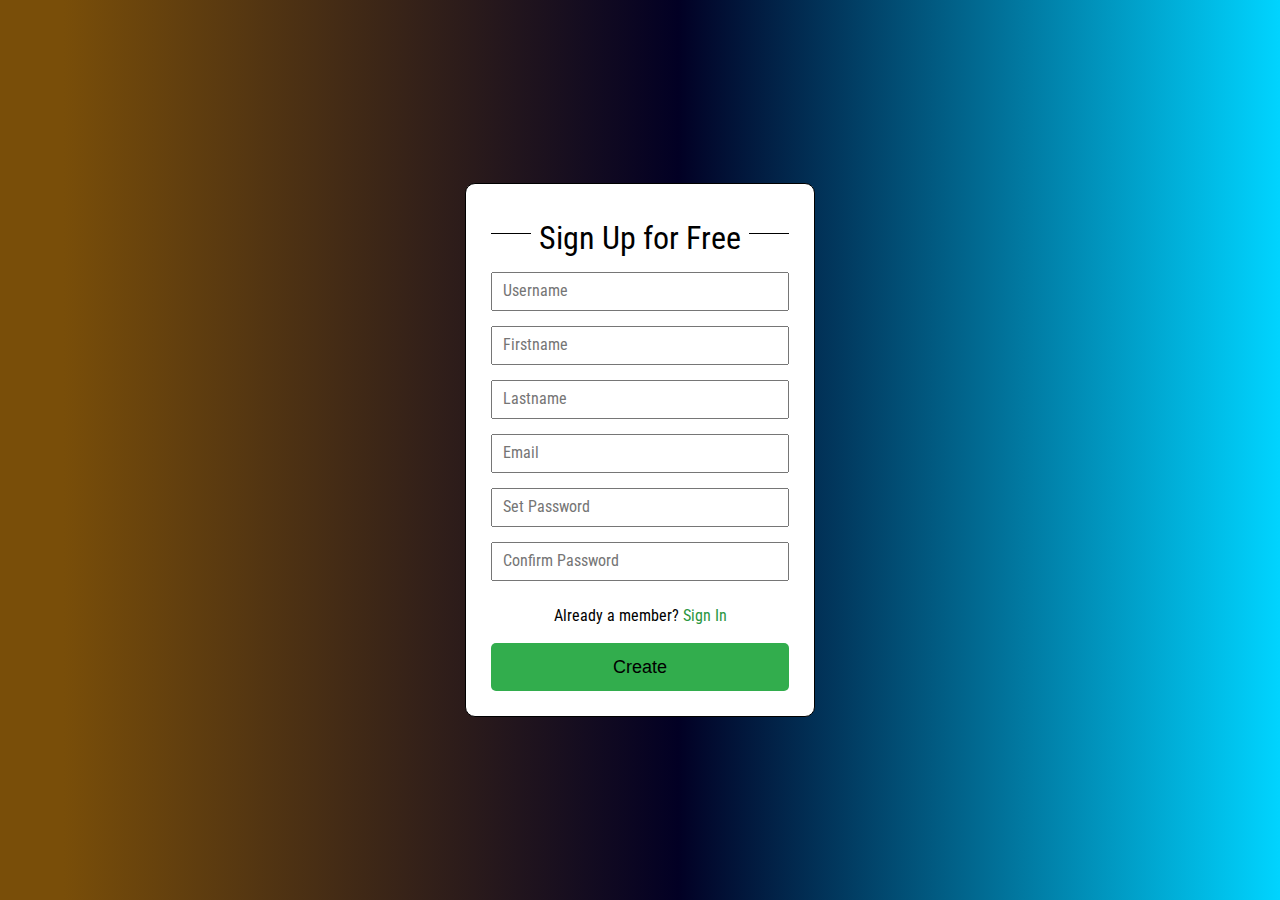
<file: signup.html>
<!DOCTYPE html>
<html lang="en">

<head>
    <meta charset="UTF-8">
    <meta http-equiv="X-UA-Compatible" content="IE=edge">
    <meta name="viewport" content="width=device-width, initial-scale=1.0">
    <link rel="stylesheet" href="style.css">
    <link href="https://fonts.googleapis.com/css2?family=Roboto+Condensed:wght@300;400;700&display=swap"
        rel="stylesheet">
    <title>Sign Up</title>
</head>

<body>

    <main>
        <div id="signup-panel">
            <div class="separator">
                <div class="line"></div>
                <p>Sign Up for Free</p>
                <div class="line"></div>
            </div>
            <form action="/" method="post">
                <input class="inputs" type="text" placeholder="Username" required><br>
                <input class="inputs" type="text" placeholder="Firstname" required><br>
                <input class="inputs" type="text" placeholder="Lastname" required><br>
                <input class="inputs" type="email" placeholder="Email" required><br>
                <input class="inputs" type="password" placeholder="Set Password" required><br>
                <input class="inputs" type="password" placeholder="Confirm Password" required><br>
                <p>Already a member? <a class="signup" href="index.html">Sign In</a></p>
                <button class="create-btn">Create</button>
            </form>
        </div>
    </main>
    </main>
</body>

</html>
</file>
<file: style.css>
* {
    margin: 0;
    padding: 0;
    box-sizing: border-box;
}

body {
    background: linear-gradient(90deg, rgba(121, 78, 9, 1) 5%,
            rgba(2, 0, 36, 1) 53%, rgba(0, 212, 255, 1) 100%);
    display: flex;
    align-items: center;
    justify-content: center;
    height: 100vh;
    font-family: 'Roboto Condensed', sans-serif;
    font-weight: 400;
}

main {
    min-width: 350px;
    background-color: white;
    margin: 0 auto;
    border: 1px solid black;
    border-radius: 10px;
    padding: 25px;
    /* box-shadow: 10px #020202; */
}

.separator {
    display: flex;
    align-items: center;
}

.separator p {
    padding: 0 0.50rem;
    margin-bottom: 15px;
    font-size: xx-large;
}

.separator .line {
    flex: 1;
    height: 1px;
    margin-bottom: 15px;
    background-color: #000;
}

.terms {
    text-decoration: none;
    color: #2a9641;
}

.inputs {
    width: 100%;
    padding: 10px;
    margin-bottom: 15px;
}

p {
    margin-top: 10px;
    text-align: center;
}

a {
    text-decoration: none;
    color: #2a9641;
}

.inputs::-webkit-input-placeholder {
    font-size: medium;
    font-family: 'Roboto Condensed', sans-serif;
}

input[type="checkbox"] {
    border: #2a9641;
    background-color: #2a9641;
}

.create-btn {
    width: 100%;
    margin-top: 1em;
    padding: 0.75em;
    font-weight: 300;
    background-color: #32ad4d;
    border: none;
    border-radius: 5px;
    cursor: pointer;
    font-size: large;
    color: rgb(0, 0, 0);
}

.create-btn:hover {
    color: white;
    background-color: #2a9641;
}

.tab-content>div:last-child {
    display: none;
}
</file>
